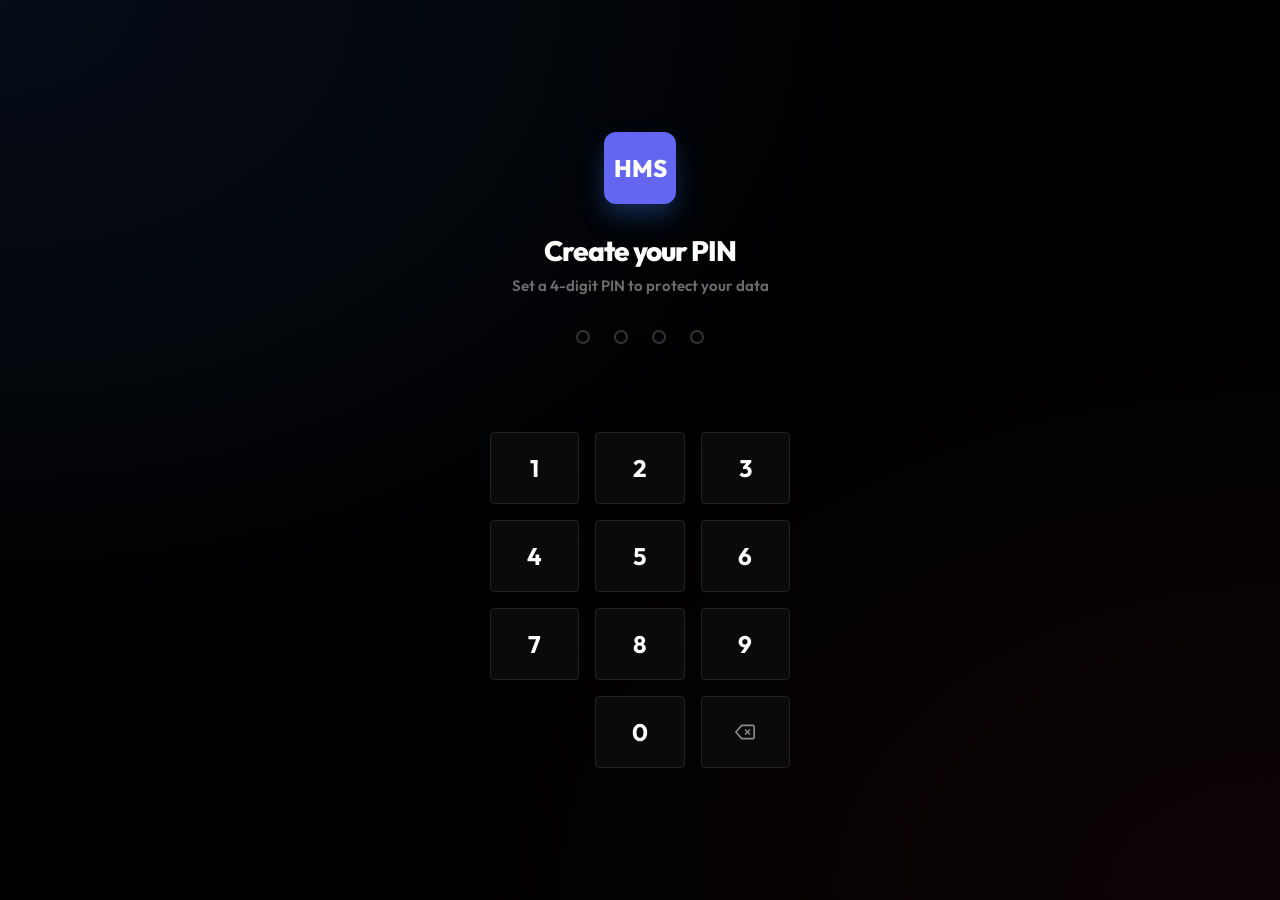
<file: index.html>
<!doctype html>
<html lang="en" data-theme="light">
	<head>
		<meta charset="UTF-8" />
		<meta
			name="viewport"
			content="width=device-width, initial-scale=1.0, viewport-fit=cover"
		/>
		<meta name="theme-color" content="#C9A84C" />
		<meta
			name="description"
			content="HMS Tracker — Personal Finance Command Center"
		/>
		<meta name="mobile-web-app-capable" content="yes" />
		<meta
			name="apple-mobile-web-app-status-bar-style"
			content="black-translucent"
		/>
		<meta name="apple-mobile-web-app-title" content="HMS" />
		<title>HMS Tracker</title>
		<link rel="manifest" href="manifest.json" />
		<link rel="apple-touch-icon" href="assets/icons/icon-192.png" />
		<link rel="preconnect" href="https://fonts.googleapis.com" />
		<link rel="preconnect" href="https://fonts.gstatic.com" crossorigin />
		<link
			href="https://fonts.googleapis.com/css2?family=Outfit:wght@300;400;500;600;700;800&family=Space+Mono:wght@400;700&display=swap"
			rel="stylesheet"
		/>
		<link rel="stylesheet" href="css/main.css" />

		<style>
			.hidden {
				display: none !important;
			}
			#app-shell.hidden {
				display: none !important;
			}
		</style>
	</head>

	<body>
		<!-- ══════════════════════════════════════════
  PIN SCREEN
══════════════════════════════════════════ -->
		<div
			id="pin-screen"
			role="dialog"
			aria-modal="true"
			aria-labelledby="pin-title"
		>
			<!-- ! HMS Logo Picture -->
			<div class="pin-screen__logo">HMS</div>
			<!-- ! -->
			<h1 class="pin-screen__title" id="pin-title">Welcome back</h1>
			<p class="pin-screen__subtitle" id="pin-subtitle">
				Enter your PIN to unlock
			</p>
			<div class="pin-dots" aria-hidden="true">
				<div class="pin-dot"></div>
				<div class="pin-dot"></div>
				<div class="pin-dot"></div>
				<div class="pin-dot"></div>
			</div>
			<p
				class="pin-error"
				id="pin-error"
				role="alert"
				aria-live="assertive"
			></p>
			<p
				class="pin-cooldown"
				id="pin-cooldown"
				role="status"
				aria-live="polite"
			></p>
			<div class="pin-keypad" role="group" aria-label="PIN keypad">
				<button class="pin-key" data-key="1" aria-label="1">1</button>
				<button class="pin-key" data-key="2" aria-label="2">2</button>
				<button class="pin-key" data-key="3" aria-label="3">3</button>
				<button class="pin-key" data-key="4" aria-label="4">4</button>
				<button class="pin-key" data-key="5" aria-label="5">5</button>
				<button class="pin-key" data-key="6" aria-label="6">6</button>
				<button class="pin-key" data-key="7" aria-label="7">7</button>
				<button class="pin-key" data-key="8" aria-label="8">8</button>
				<button class="pin-key" data-key="9" aria-label="9">9</button>
				<button
					class="pin-key pin-key--empty"
					aria-hidden="true"
				></button>
				<button class="pin-key" data-key="0" aria-label="0">0</button>
				<button
					class="pin-key pin-key--delete"
					data-key="del"
					aria-label="Delete"
				>
					<svg
						width="20"
						height="20"
						viewBox="0 0 24 24"
						fill="none"
						stroke="currentColor"
						stroke-width="2"
					>
						<path
							d="M21 4H8l-7 8 7 8h13a2 2 0 0 0 2-2V6a2 2 0 0 0-2-2z"
						></path>
						<line x1="18" y1="9" x2="12" y2="15"></line>
						<line x1="12" y1="9" x2="18" y2="15"></line>
					</svg>
				</button>
			</div>
		</div>

		<!-- ══════════════════════════════════════════
                APP SHELL
══════════════════════════════════════════ -->
		<div id="app-shell">
			<!-- Top header -->
			<header class="app-header" role="banner">
				<div class="app-header__logo">
					<div class="app-header__logo-mark">HMS</div>
					<span class="app-header__title">Tracker</span>
				</div>
				<div class="app-header__actions">
					<span
						id="save-status"
						role="status"
						aria-live="polite"
					></span>
					<button
						class="app-header__btn"
						id="settings-btn"
						aria-label="Settings"
					>
						<svg
							width="20"
							height="20"
							viewBox="0 0 24 24"
							fill="none"
							stroke="currentColor"
							stroke-width="2"
						>
							<circle cx="12" cy="12" r="3"></circle>
							<path
								d="M19.07 4.93A10 10 0 0 0 4.93 19.07M4.93 4.93a10 10 0 0 0 14.14 14.14M12 2v2M12 20v2M2 12h2M20 12h2"
							></path>
						</svg>
					</button>
				</div>
			</header>

			<!-- Toast container -->
			<div
				id="toast-container"
				role="region"
				aria-label="Notifications"
				aria-live="polite"
			></div>

			<!-- ── PAGES ── -->

			<!-- Dashboard -->
			<main id="page-dashboard" class="page" role="main">
				<div class="capital-hero">
					<div class="capital-hero__label">Your Capital Today</div>
					<div
						class="capital-hero__amount"
						id="net-worth-value"
						aria-live="polite"
						aria-label="Net worth"
					>
						Rs 0
					</div>
					<div class="capital-hero__velocity">
						<span
							id="velocity-badge"
							class="capital-hero__velocity-badge velocity-up"
							>▲ Rs 0/day</span
						>
					</div>
					<div class="capital-hero__sparkline" id="sparkline"></div>
				</div>

				<div class="month-stats">
					<div class="stat-card">
						<div
							class="stat-card__value text-success"
							id="month-income"
						>
							Rs 0
						</div>
						<div class="stat-card__label">Received</div>
					</div>
					<div class="stat-card">
						<div
							class="stat-card__value text-danger"
							id="month-expenses"
						>
							Rs 0
						</div>
						<div class="stat-card__label">Deployed</div>
					</div>
				</div>

				<!-- Rates Card (Moved to Dashboard) -->
				<div class="rates-row">
					<div class="rates-card card">
						<div class="rate-item">
							<div>
								<div class="card__title">USD / PKR</div>
							</div>
							<div class="rate-item__value" id="rate-usd">Rs —</div>
						</div>
						<div class="rate-item">
							<div>
								<div class="card__title">Gold (10g)</div>
							</div>
							<div class="rate-item__value" id="rate-gold">Rs —</div>
						</div>
						<div class="rate-item">
							<div>
								<div class="card__title">Silver (1g)</div>
							</div>
							<div class="rate-item__value" id="rate-silver">Rs —</div>
						</div>
					</div>
				</div>



				<div class="goals-ring-section card">
					<div class="card__header">
						<span class="card__title">Goal Progress</span>
						<button
							class="btn btn--sm btn--ghost"
							onclick="location.hash = 'portfolio?tab=goals'"
						>
							All Goals →
						</button>
					</div>
					<div class="card__body">
						<div class="rings-row" id="goal-rings"></div>
					</div>
				</div>

				<div class="reflection-card">
					<div class="reflection-card__day" id="reflection-day">
						Daily Reflection
					</div>
					<p class="reflection-card__text" id="reflection-text">
						Loading wisdom…
					</p>
				</div>
			</main>

			<!-- Portfolio (Merged Assets & Goals) -->
			<main id="page-portfolio" class="page" role="main">
				<div class="portfolio-header">
					<h2 class="section-title">Portfolio</h2>
					<div class="portfolio-tabs">
						<button class="portfolio-tab-btn active" data-portfolio-tab="assets">
							Current Assets
						</button>
						<button class="portfolio-tab-btn" data-portfolio-tab="goals">
							Financial Targets
						</button>
					</div>
				</div>

				<!-- Assets View -->
				<div id="portfolio-view-assets" class="portfolio-view active">
					<div
						class="stat-card"
						style="margin-bottom: var(--space-md); text-align: center"
					>
						<div class="stat-card__value" id="assets-net-worth">
							Rs 0
						</div>
						<div class="stat-card__label">Net Worth</div>
					</div>

					<div class="assets-tabs">
						<button class="asset-tab-btn active" data-section="cash">
							Cash
						</button>
						<button class="asset-tab-btn" data-section="physical">
							Physical
						</button>
						<button class="asset-tab-btn" data-section="investments">
							Invest
						</button>
						<button class="asset-tab-btn" data-section="liabilities">
							Debt
						</button>
					</div>

					<div id="assets-content">
						<div
							id="assets-section-cash"
							class="asset-section active card"
							style="padding: var(--space-md)"
						>
							<div id="assets-cash-list"></div>
							<button
								class="btn btn--ghost btn--full"
								style="margin-top: var(--space-sm)"
								data-open-modal="add-asset-modal"
								data-asset-tab="cash"
							>
								+ Add Cash Account
							</button>
						</div>

						<div
							id="assets-section-physical"
							class="asset-section card"
							style="padding: var(--space-md)"
						>
							<div id="assets-physical-list"></div>
							<button
								class="btn btn--ghost btn--full"
								style="margin-top: var(--space-sm)"
								data-open-modal="add-asset-modal"
								data-asset-tab="physical"
							>
								+ Add Physical Item
							</button>
						</div>

						<div
							id="assets-section-investments"
							class="asset-section card"
							style="padding: var(--space-md)"
						>
							<div id="assets-investments-list"></div>
							<button
								class="btn btn--ghost btn--full"
								style="margin-top: var(--space-sm)"
								data-open-modal="add-asset-modal"
								data-asset-tab="investment"
							>
								+ Add Investment
							</button>
						</div>

						<div
							id="assets-section-liabilities"
							class="asset-section card"
							style="padding: var(--space-md)"
						>
							<div id="assets-liabilities-list"></div>
							<button
								class="btn btn--ghost btn--full"
								style="margin-top: var(--space-sm)"
								data-open-modal="add-asset-modal"
								data-asset-tab="liability"
							>
								+ Add Liability
							</button>
						</div>
					</div>
					
					<button
						class="btn btn--secondary btn--full"
						data-open-modal="rates-modal"
						style="margin-top: var(--space-md)"
					>
						Update Rates
					</button>
				</div>

				<!-- Goals View -->
				<div id="portfolio-view-goals" class="portfolio-view">
					<div
						style="
							display: flex;
							justify-content: space-between;
							align-items: center;
							margin-bottom: var(--space-md);
						"
					>
						<h3 style="font-size: 1rem; font-weight: 700; color: var(--color-text-secondary)">
							Active Targets
						</h3>
						<button
							class="btn btn--primary btn--sm"
							data-open-modal="add-goal-modal"
						>
							+ New Goal
						</button>
					</div>

					<div id="goals-list"></div>
				</div>
			</main>

			</main>

			<!-- FAB -->
			<button
				class="fab"
				id="fab"
				aria-label="Quick log — expense, income, or adjustment"
			>
				<svg
					width="26"
					height="26"
					viewBox="0 0 24 24"
					fill="none"
					stroke="currentColor"
					stroke-width="2.5"
					stroke-linecap="round"
				>
					<line x1="12" y1="5" x2="12" y2="19"></line>
					<line x1="5" y1="12" x2="19" y2="12"></line>
				</svg>
			</button>

			<!-- Bottom nav -->
			<nav
				class="bottom-nav"
				role="navigation"
				aria-label="Main navigation"
			>
				<button
					class="nav-item active"
					data-route="dashboard"
					aria-label="Dashboard"
				>
					<svg
						width="22"
						height="22"
						viewBox="0 0 24 24"
						fill="none"
						stroke="currentColor"
						stroke-width="2"
					>
						<rect x="3" y="3" width="7" height="7" rx="1"></rect>
						<rect x="14" y="3" width="7" height="7" rx="1"></rect>
						<rect x="14" y="14" width="7" height="7" rx="1"></rect>
						<rect x="3" y="14" width="7" height="7" rx="1"></rect>
					</svg>
					<span class="nav-item__label">Home</span>
				</button>
				<button
					class="nav-item"
					data-route="assets"
					aria-label="Assets"
				>
					<svg
						width="22"
						height="22"
						viewBox="0 0 24 24"
						fill="none"
						stroke="currentColor"
						stroke-width="2"
					>
						<line x1="12" y1="1" x2="12" y2="23"></line>
						<path
							d="M17 5H9.5a3.5 3.5 0 0 0 0 7h5a3.5 3.5 0 0 1 0 7H6"
						></path>
					</svg>
					<span class="nav-item__label">Assets</span>
				</button>
				<button
					class="nav-item"
					data-route="expenses"
					aria-label="Transactions"
				>
					<svg
						width="22"
						height="22"
						viewBox="0 0 24 24"
						fill="none"
						stroke="currentColor"
						stroke-width="2"
					>
						<polyline
							points="23 6 13.5 15.5 8.5 10.5 1 18"
						></polyline>
						<polyline points="17 6 23 6 23 12"></polyline>
					</svg>
					<span class="nav-item__label">Log</span>
				</button>
				<button class="nav-item" data-route="goals" aria-label="Goals">
					<svg
						width="22"
						height="22"
						viewBox="0 0 24 24"
						fill="none"
						stroke="currentColor"
						stroke-width="2"
					>
						<circle cx="12" cy="12" r="10"></circle>
						<circle cx="12" cy="12" r="6"></circle>
						<circle cx="12" cy="12" r="2"></circle>
					</svg>
					<span class="nav-item__label">Goals</span>
				</button>
			</nav>
		</div>
		<!-- end app-shell -->

		<!-- ══════════════════════════════════════════
    MODALS
══════════════════════════════════════════ -->

		<!-- Quick Log Modal (FAB) -->
		<div
			class="modal-backdrop"
			id="quick-log-modal"
			role="dialog"
			aria-modal="true"
			aria-labelledby="quick-log-title"
		>
			<div class="modal">
				<div class="modal__header">
					<h2 class="modal__title" id="quick-log-title">Quick Log</h2>
					<button
						class="modal__close"
						data-close-modal="quick-log-modal"
						aria-label="Close"
					>
						<svg
							width="18"
							height="18"
							viewBox="0 0 24 24"
							fill="none"
							stroke="currentColor"
							stroke-width="2.5"
						>
							<line x1="18" y1="6" x2="6" y2="18"></line>
							<line x1="6" y1="6" x2="18" y2="18"></line>
						</svg>
					</button>
				</div>
				<div class="modal-tabs">
					<button class="modal-tab active" data-panel="tab-expense">
						Deploy Capital
					</button>
					<button class="modal-tab" data-panel="tab-income">
						Receive Capital
					</button>
					<button class="modal-tab" data-panel="tab-adjust">
						Adjust
					</button>
				</div>

				<!-- Expense tab -->
				<div class="modal-tab-panel active" id="tab-expense">
					<form id="expense-form" autocomplete="off">
						<div class="form-group">
							<label class="form-label">Amount (Rs)</label>
							<div class="input-with-prefix">
								<span class="input-prefix">Rs</span>
								<input
									class="form-input"
									type="number"
									name="amount"
									placeholder="0"
									min="1"
									step="1"
									required
								/>
							</div>
							<div class="preset-amount-pills">
								<button type="button" class="preset-pill" data-amount="100">+100</button>
								<button type="button" class="preset-pill" data-amount="500">+500</button>
								<button type="button" class="preset-pill" data-amount="1000">+1,000</button>
								<button type="button" class="preset-pill" data-amount="5000">+5,000</button>
							</div>
						</div>
						<div class="form-group">
							<label class="form-label">Category</label>
							<div class="radio-pills">
								<input
									class="radio-pill"
									type="radio"
									name="category"
									id="cat-myself"
									value="Myself"
								/>
								<label for="cat-myself">Myself</label>
								<input
									class="radio-pill"
									type="radio"
									name="category"
									id="cat-food"
									value="Food & Chai"
								/>
								<label for="cat-food">Food & Chai</label>
								<input
									class="radio-pill"
									type="radio"
									name="category"
									id="cat-edu"
									value="Education"
								/>
								<label for="cat-edu">Education</label>
								<input
									class="radio-pill"
									type="radio"
									name="category"
									id="cat-unexp"
									value="Unexpected"
								/>
								<label for="cat-unexp">Unexpected</label>
							</div>
						</div>
						<div class="form-group">
							<label class="form-label" for="expense-note"
								>Note (optional)</label
							>
							<input
								class="form-input"
								type="text"
								id="expense-note"
								name="note"
								placeholder="What was this for?"
							/>
						</div>
						<div class="form-group">
							<label class="form-label" for="expense-date"
								>Date</label
							>
							<input
								class="form-input"
								type="date"
								id="expense-date"
								name="date"
							/>
						</div>
						<button
							class="btn btn--primary btn--full"
							type="submit"
						>
							Log Expense
						</button>
					</form>
				</div>

				<!-- Income tab -->
				<div class="modal-tab-panel" id="tab-income">
					<form id="income-form" autocomplete="off">
						<div class="form-group">
							<label class="form-label">Amount (Rs)</label>
							<div class="input-with-prefix">
								<span class="input-prefix">Rs</span>
								<input
									class="form-input"
									type="number"
									name="amount"
									placeholder="0"
									min="1"
									step="1"
									required
								/>
							</div>
							<div class="preset-amount-pills">
								<button type="button" class="preset-pill" data-amount="100">+100</button>
								<button type="button" class="preset-pill" data-amount="500">+500</button>
								<button type="button" class="preset-pill" data-amount="1000">+1,000</button>
								<button type="button" class="preset-pill" data-amount="5000">+5,000</button>
							</div>
						</div>
						<div class="form-group">
							<label class="form-label">Source</label>
							<div class="radio-pills">
								<input
									class="radio-pill"
									type="radio"
									name="source"
									id="src-pocket"
									value="Pocket money"
								/>
								<label for="src-pocket">Pocket money</label>
								<input
									class="radio-pill"
									type="radio"
									name="source"
									id="src-freelance"
									value="Freelance"
								/>
								<label for="src-freelance">Freelance</label>
								<input
									class="radio-pill"
									type="radio"
									name="source"
									id="src-gift"
									value="Gift"
								/>
								<label for="src-gift">Gift</label>
								<input
									class="radio-pill"
									type="radio"
									name="source"
									id="src-other"
									value="Other"
								/>
								<label for="src-other">Other</label>
							</div>
						</div>
						<div class="form-group">
							<label class="form-label" for="income-note"
								>Note (optional)</label
							>
							<input
								class="form-input"
								type="text"
								id="income-note"
								name="note"
								placeholder="Details…"
							/>
						</div>
						<div class="form-group">
							<label class="form-label" for="income-date"
								>Date</label
							>
							<input
								class="form-input"
								type="date"
								id="income-date"
								name="date"
							/>
						</div>
						<button
							class="btn btn--primary btn--full"
							type="submit"
						>
							Log Income
						</button>
					</form>
				</div>

				<!-- Adjust tab -->
				<div class="modal-tab-panel" id="tab-adjust">
					<form id="adjust-form" autocomplete="off">
						<div class="form-group">
							<label class="form-label"
								>Amount (Rs) — use negative to reduce</label
							>
							<div class="input-with-prefix">
								<span class="input-prefix">Rs</span>
								<input
									class="form-input"
									type="number"
									name="amount"
									placeholder="0"
									step="1"
									required
								/>
							</div>
							<div class="preset-amount-pills">
								<button type="button" class="preset-pill" data-amount="100">+100</button>
								<button type="button" class="preset-pill" data-amount="500">+500</button>
								<button type="button" class="preset-pill" data-amount="1000">+1,000</button>
								<button type="button" class="preset-pill" data-amount="5000">+5,000</button>
							</div>
						</div>
						<div class="form-group">
							<label class="form-label" for="adjust-note"
								>Reason</label
							>
							<input
								class="form-input"
								type="text"
								id="adjust-note"
								name="note"
								placeholder="Why are you adjusting?"
							/>
						</div>
						<div class="form-group">
							<label class="form-label" for="adjust-date"
								>Date</label
							>
							<input
								class="form-input"
								type="date"
								id="adjust-date"
								name="date"
							/>
						</div>
						<button
							class="btn btn--primary btn--full"
							type="submit"
						>
							Log Adjustment
						</button>
					</form>
				</div>
			</div>
		</div>

		<!-- Add Asset Modal -->
		<div
			class="modal-backdrop"
			id="add-asset-modal"
			role="dialog"
			aria-modal="true"
		>
			<div class="modal">
				<div class="modal__header">
					<h2 class="modal__title">Add Asset</h2>
					<button
						class="modal__close"
						data-close-modal="add-asset-modal"
						aria-label="Close"
					>
						<svg
							width="18"
							height="18"
							viewBox="0 0 24 24"
							fill="none"
							stroke="currentColor"
							stroke-width="2.5"
						>
							<line x1="18" y1="6" x2="6" y2="18"></line>
							<line x1="6" y1="6" x2="18" y2="18"></line>
						</svg>
					</button>
				</div>
				<div class="modal-tabs">
					<button
						class="modal-tab active"
						data-panel="add-cash-panel"
					>
						Cash
					</button>
					<button class="modal-tab" data-panel="add-physical-panel">
						Physical
					</button>
					<button class="modal-tab" data-panel="add-investment-panel">
						Invest
					</button>
					<button class="modal-tab" data-panel="add-liability-panel">
						Liability
					</button>
				</div>

				<div class="modal-tab-panel active" id="add-cash-panel">
					<form id="add-cash-form">
						<div class="form-group">
							<label class="form-label" for="cash-label"
								>Account Label</label
							>
							<input
								class="form-input"
								id="cash-label"
								name="label"
								type="text"
								placeholder="e.g. HBL Savings"
								required
							/>
						</div>
						<div class="form-group">
							<label class="form-label">Balance (Rs)</label>
							<div class="input-with-prefix">
								<span class="input-prefix">Rs</span>
								<input
									class="form-input"
									name="amount"
									type="number"
									placeholder="0"
									min="0"
									step="1"
									required
								/>
							</div>
						</div>
						<button
							class="btn btn--primary btn--full"
							type="submit"
						>
							Add Cash Account
						</button>
					</form>
				</div>

				<div class="modal-tab-panel" id="add-physical-panel">
					<form id="add-physical-form">
						<div class="form-group">
							<label class="form-label" for="phys-name"
								>Item Name</label
							>
							<input
								class="form-input"
								id="phys-name"
								name="name"
								type="text"
								placeholder="e.g. Laptop, Motorcycle"
								required
							/>
						</div>
						<div class="form-group">
							<label class="form-label"
								>Purchase Price (Rs)</label
							>
							<div class="input-with-prefix">
								<span class="input-prefix">Rs</span>
								<input
									class="form-input"
									name="purchasePrice"
									type="number"
									placeholder="0"
									min="0"
									step="1"
								/>
							</div>
						</div>
						<div class="form-group">
							<label class="form-label">Current Value (Rs)</label>
							<div class="input-with-prefix">
								<span class="input-prefix">Rs</span>
								<input
									class="form-input"
									name="currentValue"
									type="number"
									placeholder="0"
									min="0"
									step="1"
								/>
							</div>
						</div>
						<button
							class="btn btn--primary btn--full"
							type="submit"
						>
							Add Item
						</button>
					</form>
				</div>

				<div class="modal-tab-panel" id="add-investment-panel">
					<form id="add-investment-form">
						<div class="form-group">
							<label class="form-label" for="inv-name"
								>Investment Name</label
							>
							<input
								class="form-input"
								id="inv-name"
								name="name"
								type="text"
								placeholder="e.g. BTC, Meezan Bank Shares"
								required
							/>
						</div>
						<div class="form-group">
							<label class="form-label" for="inv-type"
								>Type</label
							>
							<select
								class="form-select"
								id="inv-type"
								name="investType"
							>
								<option value="stock">Stock</option>
								<option value="crypto">Crypto</option>
								<option value="fund">Mutual Fund</option>
								<option value="other">Other</option>
							</select>
						</div>
						<div class="form-group">
							<label class="form-label">Value in PKR</label>
							<div class="input-with-prefix">
								<span class="input-prefix">Rs</span>
								<input
									class="form-input"
									name="amountPKR"
									type="number"
									placeholder="0"
									min="0"
									step="1"
									required
								/>
							</div>
						</div>
						<div class="form-group">
							<label class="form-label"
								>Value in USD (optional)</label
							>
							<input
								class="form-input"
								name="amountUSD"
								type="number"
								placeholder="0"
								min="0"
								step="0.01"
							/>
						</div>
						<button
							class="btn btn--primary btn--full"
							type="submit"
						>
							Add Investment
						</button>
					</form>
				</div>

				<div class="modal-tab-panel" id="add-liability-panel">
					<form id="add-liability-form">
						<div class="form-group">
							<label class="form-label" for="liab-label"
								>Description</label
							>
							<input
								class="form-input"
								id="liab-label"
								name="label"
								type="text"
								placeholder="e.g. Loan from Uncle"
								required
							/>
						</div>
						<div class="form-group">
							<label class="form-label">Amount Owed (Rs)</label>
							<div class="input-with-prefix">
								<span class="input-prefix">Rs</span>
								<input
									class="form-input"
									name="amount"
									type="number"
									placeholder="0"
									min="0"
									step="1"
									required
								/>
							</div>
						</div>
						<button
							class="btn btn--primary btn--full"
							type="submit"
						>
							Add Liability
						</button>
					</form>
				</div>
			</div>
		</div>

		<!-- Add Goal Modal -->
		<div
			class="modal-backdrop"
			id="add-goal-modal"
			role="dialog"
			aria-modal="true"
		>
			<div class="modal">
				<div class="modal__header">
					<h2 class="modal__title">New Financial Target</h2>
					<button
						class="modal__close"
						data-close-modal="add-goal-modal"
						aria-label="Close"
					>
						<svg
							width="18"
							height="18"
							viewBox="0 0 24 24"
							fill="none"
							stroke="currentColor"
							stroke-width="2.5"
						>
							<line x1="18" y1="6" x2="6" y2="18"></line>
							<line x1="6" y1="6" x2="18" y2="18"></line>
						</svg>
					</button>
				</div>
				<div class="modal__body">
					<form id="add-goal-form">
						<div class="form-group">
							<label class="form-label" for="goal-title"
								>Goal Name</label
							>
							<input
								class="form-input"
								id="goal-title"
								name="title"
								type="text"
								placeholder="e.g. MacBook, Emergency Fund"
								required
							/>
						</div>
						<div class="form-group">
							<label class="form-label">Target Amount (Rs)</label>
							<div class="input-with-prefix">
								<span class="input-prefix">Rs</span>
								<input
									class="form-input"
									name="targetPKR"
									type="number"
									placeholder="0"
									min="1"
									step="1"
									required
								/>
							</div>
						</div>
						<div class="form-group">
							<label class="form-label">Already Saved (Rs)</label>
							<div class="input-with-prefix">
								<span class="input-prefix">Rs</span>
								<input
									class="form-input"
									name="savedPKR"
									type="number"
									placeholder="0"
									min="0"
									step="1"
								/>
							</div>
						</div>
						<div class="form-group">
							<label class="form-label" for="goal-deadline"
								>Deadline (optional)</label
							>
							<input
								class="form-input"
								id="goal-deadline"
								name="deadline"
								type="date"
							/>
						</div>
						<div class="form-group">
							<label class="form-label" for="goal-type"
								>Type</label
							>
							<select
								class="form-select"
								id="goal-type"
								name="type"
							>
								<option value="short">
									Short-term (under 1 year)
								</option>
								<option value="long">
									Long-term (1+ years)
								</option>
							</select>
						</div>
						<button
							class="btn btn--primary btn--full"
							type="submit"
						>
							Create Goal
						</button>
					</form>
				</div>
			</div>
		</div>

		<!-- Allocate to Goal Modal -->
		<div
			class="modal-backdrop"
			id="allocate-modal"
			role="dialog"
			aria-modal="true"
		>
			<div class="modal">
				<div class="modal__header">
					<h2 class="modal__title">Add to Goal</h2>
					<button
						class="modal__close"
						data-close-modal="allocate-modal"
						aria-label="Close"
					>
						<svg
							width="18"
							height="18"
							viewBox="0 0 24 24"
							fill="none"
							stroke="currentColor"
							stroke-width="2.5"
						>
							<line x1="18" y1="6" x2="6" y2="18"></line>
							<line x1="6" y1="6" x2="18" y2="18"></line>
						</svg>
					</button>
				</div>
				<div class="modal__body">
					<p
						class="caption text-muted"
						style="margin-bottom: var(--space-md)"
					>
						Allocating to:
						<strong
							id="allocate-goal-title"
							class="text-accent"
						></strong>
					</p>
					<form id="allocate-goal-form">
						<div class="form-group">
							<label class="form-label"
								>Amount to Allocate (Rs)</label
							>
							<div class="input-with-prefix">
								<span class="input-prefix">Rs</span>
								<input
									class="form-input"
									id="allocate-amount"
									name="amount"
									type="number"
									placeholder="0"
									min="1"
									step="1"
									required
								/>
							</div>
						</div>
						<button
							class="btn btn--primary btn--full"
							type="submit"
						>
							Allocate Capital
						</button>
					</form>
				</div>
			</div>
		</div>

		<!-- Edit Goal Modal -->
		<div
			class="modal-backdrop"
			id="edit-goal-modal"
			role="dialog"
			aria-modal="true"
		>
			<div class="modal">
				<div class="modal__header">
					<h2 class="modal__title">Edit Goal</h2>
					<button
						class="modal__close"
						data-close-modal="edit-goal-modal"
						aria-label="Close"
					>
						<svg
							width="18"
							height="18"
							viewBox="0 0 24 24"
							fill="none"
							stroke="currentColor"
							stroke-width="2.5"
						>
							<line x1="18" y1="6" x2="6" y2="18"></line>
							<line x1="6" y1="6" x2="18" y2="18"></line>
						</svg>
					</button>
				</div>
				<div class="modal__body">
					<form id="edit-goal-form">
						<div class="form-group">
							<label class="form-label" for="edit-goal-title"
								>Goal Name</label
							>
							<input
								class="form-input"
								id="edit-goal-title"
								name="title"
								type="text"
								required
							/>
						</div>
						<div class="form-group">
							<label class="form-label">Target Amount (Rs)</label>
							<div class="input-with-prefix">
								<span class="input-prefix">Rs</span>
								<input
									class="form-input"
									id="edit-goal-target"
									name="targetPKR"
									type="number"
									min="1"
									step="1"
									required
								/>
							</div>
						</div>
						<div class="form-group">
							<label class="form-label" for="edit-goal-deadline"
								>Deadline</label
							>
							<input
								class="form-input"
								id="edit-goal-deadline"
								name="deadline"
								type="date"
							/>
						</div>
						<div class="form-group">
							<label class="form-label" for="edit-goal-type"
								>Type</label
							>
							<select
								class="form-select"
								id="edit-goal-type"
								name="type"
							>
								<option value="short">Short-term</option>
								<option value="long">Long-term</option>
							</select>
						</div>
						<button
							class="btn btn--primary btn--full"
							type="submit"
						>
							Save Changes
						</button>
					</form>
				</div>
			</div>
		</div>

		<!-- Log Zakat Payment Modal -->
		<!-- Rates Modal -->
		<div
			class="modal-backdrop"
			id="rates-modal"
			role="dialog"
			aria-modal="true"
		>
			<div class="modal">
				<div class="modal__header">
					<h2 class="modal__title">Update Rates</h2>
					<button
						class="modal__close"
						data-close-modal="rates-modal"
						aria-label="Close"
					>
						<svg
							width="18"
							height="18"
							viewBox="0 0 24 24"
							fill="none"
							stroke="currentColor"
							stroke-width="2.5"
						>
							<line x1="18" y1="6" x2="6" y2="18"></line>
							<line x1="6" y1="6" x2="18" y2="18"></line>
						</svg>
					</button>
				</div>
				<div class="modal__body">
					<form id="rates-form">
						<div class="form-group">
							<label class="form-label" for="rate-usd-input"
								>USD / PKR Exchange Rate</label
							>
							<input
								class="form-input"
								id="rate-usd-input"
								name="usdPKR"
								type="number"
								placeholder="278.5"
								step="0.01"
								min="1"
							/>
						</div>
						<div class="btn-group">
							<button class="btn btn--primary" type="submit">
								Save Rates
							</button>
							<button
								class="btn btn--secondary"
								type="button"
								id="rates-preset-btn"
							>
								Load Market Benchmarks
							</button>
							<button
								class="btn btn--secondary"
								type="button"
								id="rates-stamp-btn"
							>
								Confirm Today's Date
							</button>
						</div>
					</form>
				</div>
			</div>
		</div>

		<!-- Settings Modal -->
		<div
			class="modal-backdrop"
			id="settings-modal"
			role="dialog"
			aria-modal="true"
		>
			<div class="modal">
				<div class="modal__header">
					<h2 class="modal__title">Settings</h2>
					<button
						class="modal__close"
						data-close-modal="settings-modal"
						aria-label="Close"
					>
						<svg
							width="18"
							height="18"
							viewBox="0 0 24 24"
							fill="none"
							stroke="currentColor"
							stroke-width="2.5"
						>
							<line x1="18" y1="6" x2="6" y2="18"></line>
							<line x1="6" y1="6" x2="18" y2="18"></line>
						</svg>
					</button>
				</div>
				<div class="modal__body">
					<div class="form-toggle">
						<div>
							<div class="form-toggle__label">Light Mode</div>
							<div class="form-toggle__sub">
								Switch between dark and light theme
							</div>
						</div>
						<div
							class="toggle-switch"
							id="theme-toggle"
							role="switch"
							aria-checked="false"
							tabindex="0"
						></div>
					</div>

					<div class="form-divider"></div>

					<div class="section-title" style="padding-top: 0">Data</div>
					<div
						class="btn-group"
						style="margin-bottom: var(--space-md)"
					>
						<button class="btn btn--secondary" id="export-json-btn">
							Export Backup
						</button>
						<button class="btn btn--secondary" id="import-json-btn">
							Import Backup
						</button>
						<input
							type="file"
							id="import-file-input"
							accept=".json"
							style="display: none"
						/>
					</div>

					<div class="section-title">Security</div>
					<form id="change-pin-form">
						<div class="form-group">
							<label class="form-label" for="old-pin"
								>Current PIN</label
							>
							<input
								class="form-input"
								id="old-pin"
								name="oldPin"
								type="password"
								maxlength="4"
								inputmode="numeric"
								placeholder="••••"
							/>
						</div>
						<div class="form-group">
							<label class="form-label" for="new-pin"
								>New PIN</label
							>
							<input
								class="form-input"
								id="new-pin"
								name="newPin"
								type="password"
								maxlength="4"
								inputmode="numeric"
								placeholder="••••"
							/>
						</div>
						<div class="form-group">
							<label class="form-label" for="confirm-pin"
								>Confirm New PIN</label
							>
							<input
								class="form-input"
								id="confirm-pin"
								name="confirmPin"
								type="password"
								maxlength="4"
								inputmode="numeric"
								placeholder="••••"
							/>
						</div>
						<button
							class="btn btn--secondary btn--full"
							type="submit"
						>
							Change PIN
						</button>
					</form>

					<div class="form-divider"></div>
					<div class="section-title text-danger">Danger Zone</div>
					<button class="btn btn--danger btn--full" id="factory-reset-btn">
						Wipe All Data & Reset App
					</button>

					<div class="form-divider"></div>
					<p
						class="caption text-muted"
						style="text-align: center; line-height: 1.6"
					>
						HMS Tracker v1.0.0 · Built by Saeed · UET Taxila · March
						2026<br />
						"Every rupee is capital. Deploy it with intention."
					</p>
				</div>
			</div>
		</div>

		<!-- ══════════════════════════════════════════
     SCRIPTS
══════════════════════════════════════════ -->
		<script type="module" src="js/main.js"></script>
	</body>
</html>
</file>
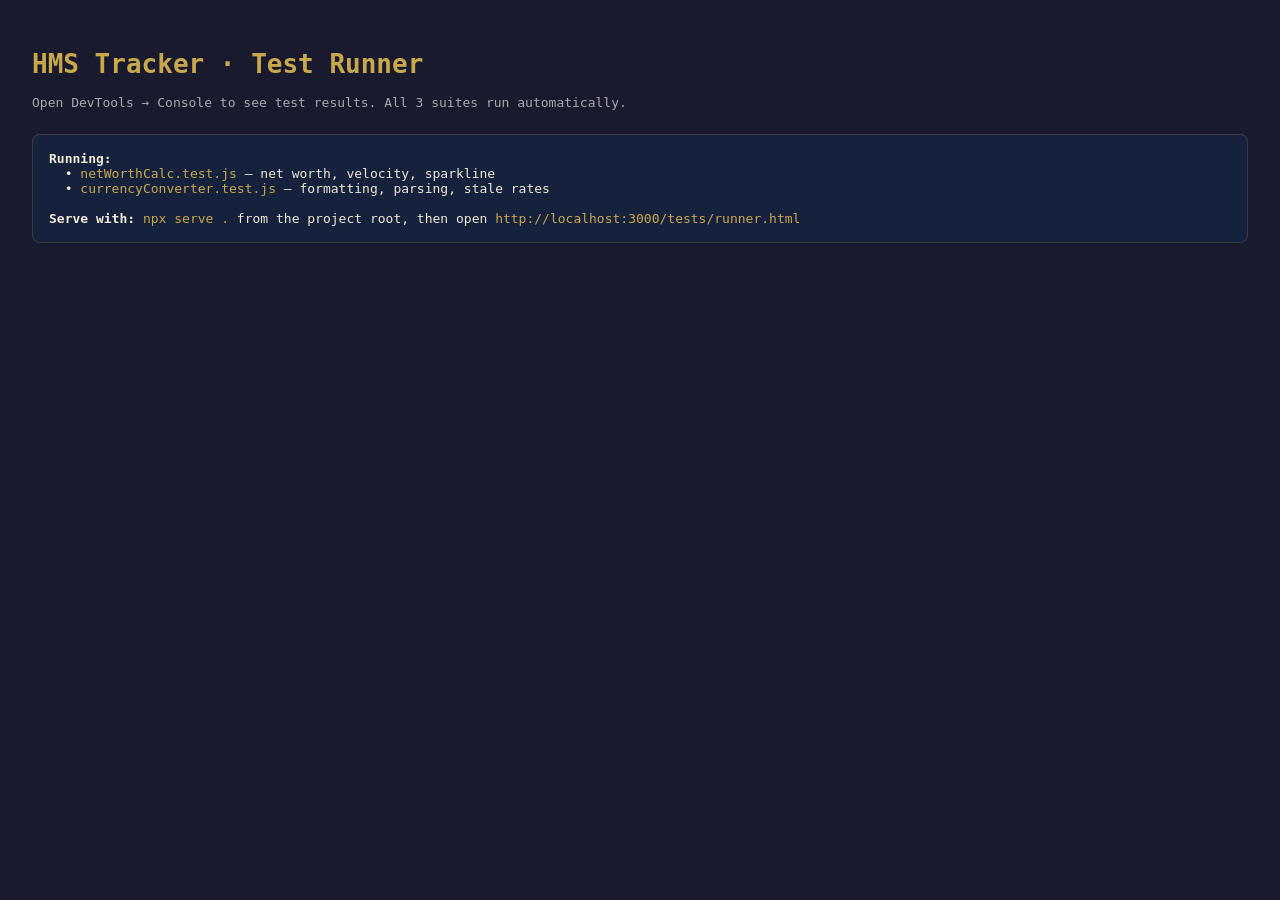
<file: tests/runner.html>
<!DOCTYPE html>
<html lang="en">
<head>
  <meta charset="UTF-8">
  <meta name="viewport" content="width=device-width, initial-scale=1.0">
  <title>HMS Tracker — Test Runner</title>
  <style>
    body { font-family: monospace; background: #1A1A2E; color: #F0EAD6; padding: 24px; }
    h1   { color: #C9A84C; margin-bottom: 16px; }
    p    { color: #A8A8B3; margin-bottom: 24px; }
    .hint{ background: #16213E; border: 1px solid rgba(201,168,76,0.2); border-radius: 8px; padding: 16px; color: #F0EAD6; }
    code { color: #C9A84C; }
  </style>
</head>
<body>
  <h1>HMS Tracker · Test Runner</h1>
  <p>Open DevTools → Console to see test results. All 3 suites run automatically.</p>
  <div class="hint">
    <strong>Running:</strong><br>
    &nbsp;&nbsp;• <code>netWorthCalc.test.js</code> — net worth, velocity, sparkline<br>
    &nbsp;&nbsp;• <code>currencyConverter.test.js</code> — formatting, parsing, stale rates<br>
    <br>
    <strong>Serve with:</strong> <code>npx serve .</code> from the project root, then open
    <code>http://localhost:3000/tests/runner.html</code>
  </div>
  <script type="module">
    async function runSuite(name, path) {
      console.group(`══ ${name} ══`);
      try {
        await import(path);
      } catch(e) {
        console.error(`Failed to load ${name}:`, e);
      }
      console.groupEnd();
    }

    (async () => {
      await runSuite('netWorthCalc',      './netWorthCalc.test.js');
      await runSuite('currencyConverter', './currencyConverter.test.js');
      console.log('\n══ All suites complete ══');
    })();
  </script>
</body>
</html>
</file>
<file: css/main.css>
/* css/main.css — entry point only, no rules */
@import 'base/reset.css';
@import 'base/variables.css';
@import 'base/typography.css';
@import 'components/navbar.css';
@import 'components/fab.css';
@import 'components/modal.css';
@import 'components/cards.css';
@import 'components/buttons.css';
@import 'components/forms.css';
@import 'components/toast.css';
@import 'components/pin.css';
@import 'components/progress.css';
@import 'pages/dashboard.css';
@import 'pages/assets.css';
@import 'pages/expenses.css';
@import 'pages/goals.css';

/* ── Global Styles ── */
body {
  background-color: var(--color-bg-primary);
  color: var(--color-text-primary);
  font-family: var(--font-sans);
  min-height: 100vh;
  position: relative;
  max-width: var(--breakpoint-md);
  margin: 0 auto;
  overflow-x: hidden;
}

/* Structural Container Utility */
.structural-panel {
  background: var(--color-bg-secondary);
  border: 1px solid var(--color-border);
  border-radius: var(--radius-md);
}

/* Larger screens layout adjustments */
@media (min-width: 768px) {
  body {
    max-width: 100%;
  }
  
  #app-shell {
    max-width: var(--breakpoint-lg);
    margin: 0 auto;
    padding: 0 var(--space-xl);
  }
}

/* Utility: High-precision rhythm spacers */
.mt-8 { margin-top: 8px; }
.mt-16 { margin-top: 16px; }
.mt-24 { margin-top: 24px; }
.mb-8 { margin-bottom: 8px; }
.mb-16 { margin-bottom: 16px; }
.mb-24 { margin-bottom: 24px; }
.p-16 { padding: 16px; }
.p-24 { padding: 24px; }
</file>
